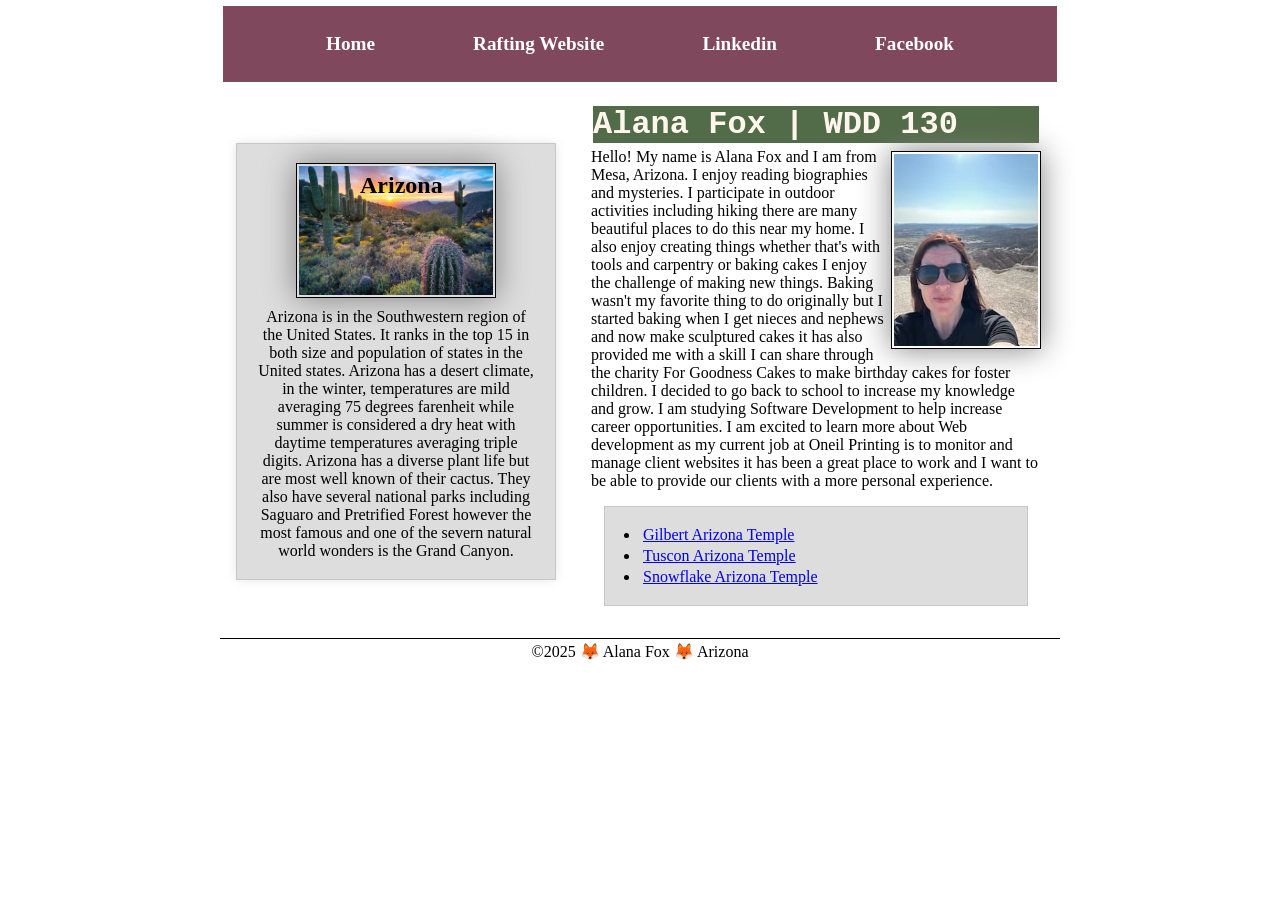
<file: index.html>
<!-- 8 November 2025-->
<!DOCTYPE html>
<html lang="en-US">

<head>
    <meta charset="UTF-8">
    <meta name="viewport" content="width=device-width, initial-scale=1.0">
    <title> Alana Fox | WDD 130 | Personal Homepage</title>
    <meta name="description" content="Alana Fox's BYU-Idaho WDD 130 course home page assignment">
    <meta name="author" content="Alana Fox">
    <link rel="stylesheet" href="styles/styles.css">
</head>

<body>
    <header>
        <nav>
            <a href="#">Home</a>
            <a href="wwr/">Rafting Website</a>
            <a href="https://linkedin.com">Linkedin</a>
            <a href="https://facebook.com">Facebook</a>

        </nav>
    </header>
    <div class="grid">
        <main>

            <h1>Alana Fox | WDD 130</h1>
            <img src="images/profile.jpg" alt="Hello, my name is Alana Fox" width="200">
            <p>Hello! My name is Alana Fox and I am from Mesa, Arizona. I enjoy reading biographies and mysteries. I
                participate in outdoor activities including hiking there are many beautiful places to do this near my
                home.
                I also
                enjoy creating things whether that's with tools and carpentry or baking cakes I enjoy the challenge of
                making new things. Baking wasn't my favorite thing to do originally but I started baking when I get
                nieces
                and nephews and now make sculptured cakes it has also provided me with a skill I can share through the
                charity For Goodness Cakes to make birthday cakes for foster children. I decided to go back to school to
                increase my knowledge and grow. I am
                studying
                Software Development to help increase career opportunities. I am excited to learn more about Web
                development
                as my current job at Oneil Printing is to monitor and manage client websites it has been a great place
                to
                work and I want to be able to provide our clients with a more personal experience.</p>
            <ul class="box indent">
                <li><a href="https://www.churchofjesuschrist.org/temples/details/gilbert-arizona-temple?lang=eng"
                        target="_blank">Gilbert Arizona Temple</a></li>
                <li><a href="https://www.churchofjesuschrist.org/temples/details/tucson-arizona-temple?lang=eng"
                        target="_blank">Tuscon Arizona Temple</a></li>
                <li><a href="https://www.churchofjesuschrist.org/temples/details/snowflake-arizona-temple?lang=eng"
                        target="_blank">Snowflake Arizona Temple</a></li>
            </ul>

        </main>
        <aside class="box">
            <h2>Arizona</h2>
            <img src="images/arizona.jpg" alt="Arizona National Park">
            <p>Arizona is in the Southwestern region of the United States. It ranks in the top 15 in both size and
                population of states in the United states. Arizona has a desert climate, in the winter, temperatures are
                mild
                averaging 75 degrees farenheit while summer is considered a dry heat with daytime temperatures averaging
                triple
                digits.
                Arizona has a diverse plant life but are most well known of their cactus. They also have several
                national
                parks including
                Saguaro and Pretrified Forest however the most famous and one of the severn natural world
                wonders is the Grand Canyon. </p>
        </aside>
    </div>


    <footer>
        <p>&copy;2025 🦊 Alana Fox 🦊 Arizona</p>
    </footer>
</body>

</html>
</file>
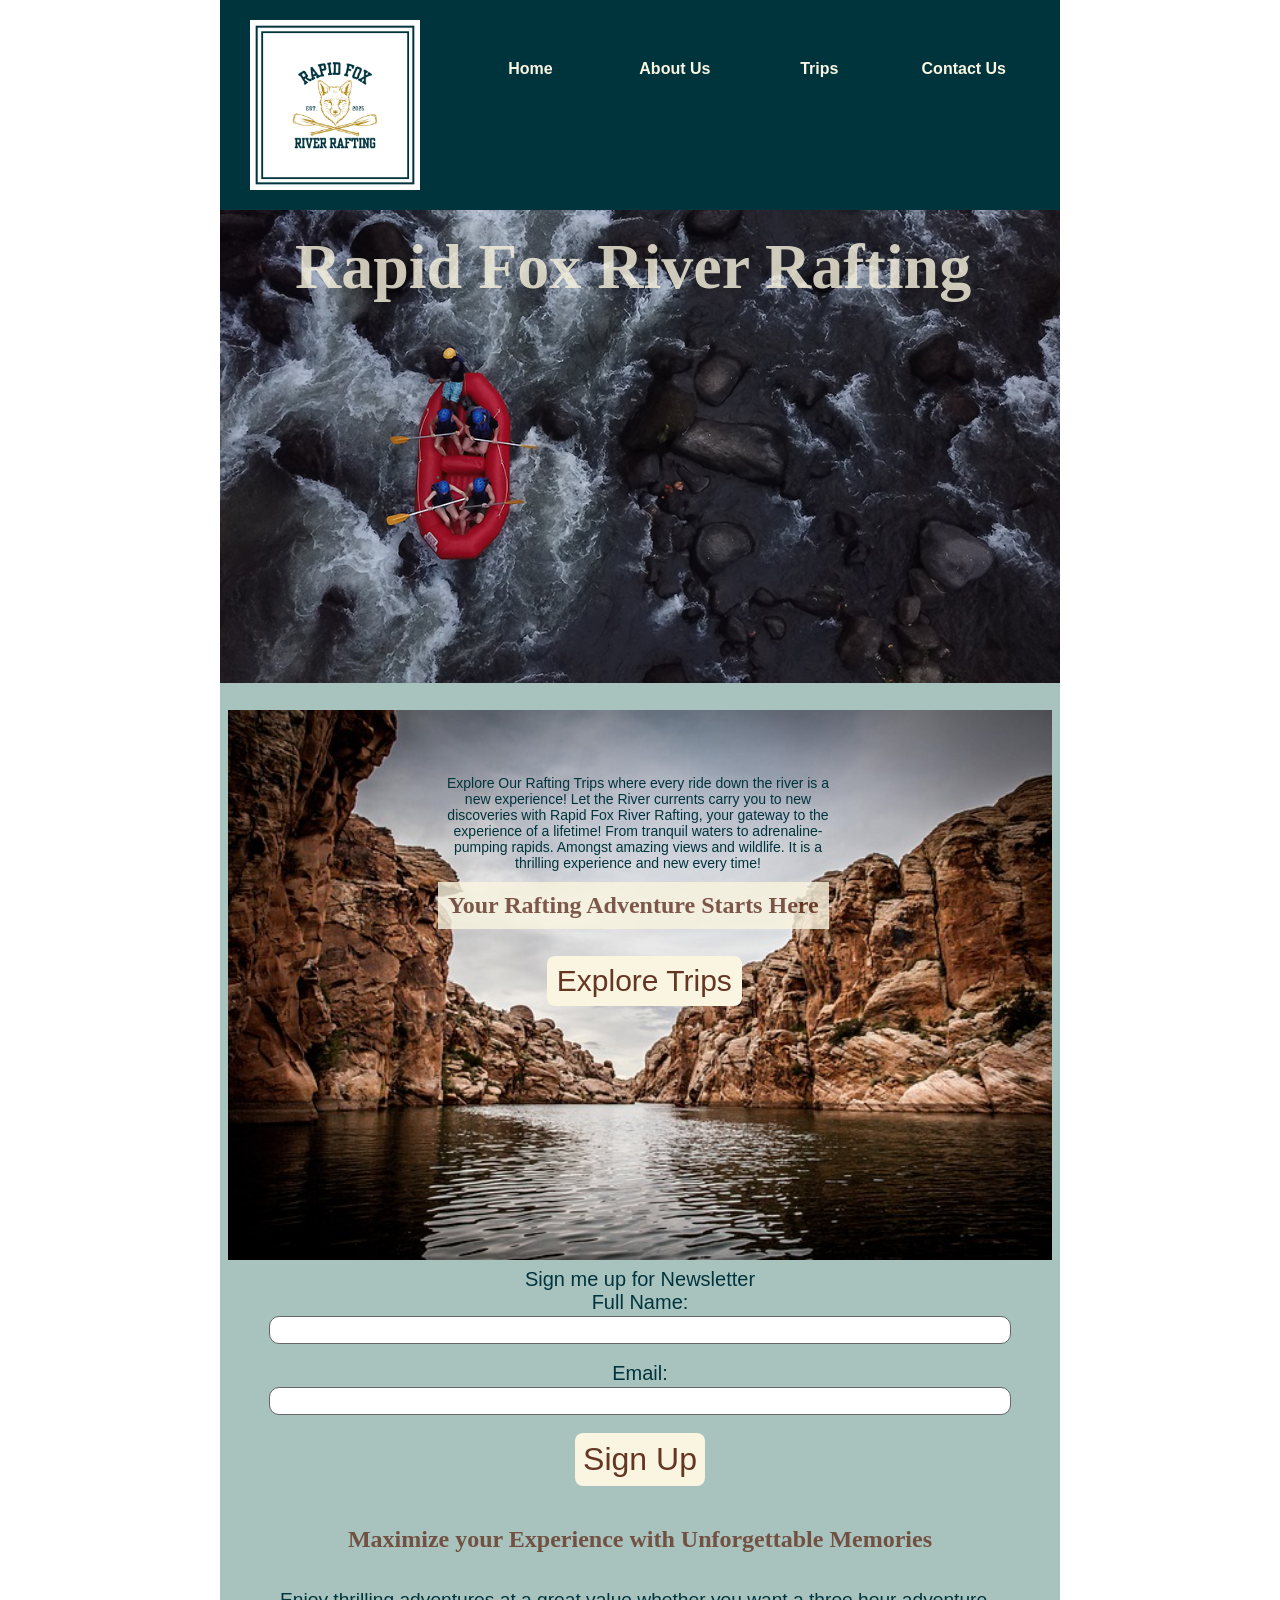
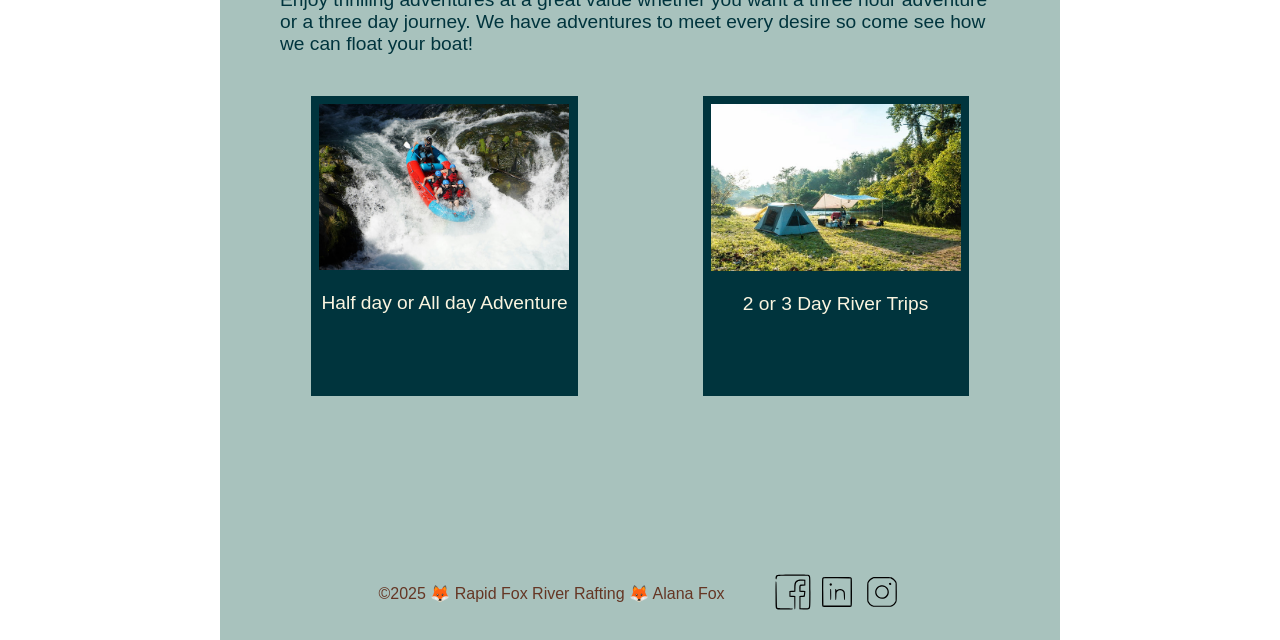
<file: wwr/index.html>
<!DOCTYPE html>
<html lang="en">

<head>
    <meta charset="UTF-8">
    <meta name="viewport" content="width=device-width, initial-scale=1.0">
    <title> Home Page - Rapid Fox River Rafting</title>
    <meta name="description" content="Join the adventure with the Rapid Fox River Rafting.">
    <meta name="author" content="Alana Fox">
    <link rel="stylesheet" href="styles/rafting.css">
</head>

<body>
    <div class="grid">
        <header>

            <img src="images/fox-river-rafting-logo.png" alt="Fox river logo" width="200">
            <nav>
                <ul>
                    <li><a href="index.html">Home</a></li>
                    <li><a href="about.html">About Us</a></li>
                    <li><a href="trips.html">Trips</a></li>
                    <li><a href="contact.html">Contact Us</a></li>
                </ul>

            </nav>
        </header>
    </div>

    <main>

        <div class="index-hero">

            <img src="images/rafting-width-image.jpg" alt="River rafting width image">
            <h1>Rapid Fox River Rafting</h1>

            <section class="index-section-one">
                <img src="images/canyon-river.jpg" alt="Canyon rafting width image">
                <p class="one">Explore Our Rafting Trips where every ride down the river is a new experience! Let the
                    River
                    currents carry you to new discoveries with Rapid Fox River Rafting, your gateway to the experience
                    of a
                    lifetime! From tranquil waters to adrenaline-pumping rapids. Amongst amazing views and wildlife. It
                    is a
                    thrilling experience and new every time! </p>
                <h2 class="title-one">Your Rafting Adventure Starts Here</h2>

                <a href="trips.html" class="button">Explore Trips</a>
                <div class="newsletter-form">
                    <form>
                        <label for="signup">Sign me up for Newsletter</label>
                        <label for="fullname">Full Name:</label>
                        <input type="text" id="fullname" name="fullname" required>

                        <label for="useremail">Email:</label>
                        <input type="email" id="useremail" name="useremail" required>
                        <button type="signup"> Sign Up</button>
                    </form>
                </div>
            </section>



        </div>

        <section class="index-section-two">
            <h2 class="index-title-two">Maximize your Experience with Unforgettable Memories</h2>

            <p> Enjoy thrilling adventures at a great value whether you want a three hour adventure or a three day
                journey. We have adventures to meet every desire so come see how we can float your boat!</p>
            <div class="two-index">
                <figure-index>
                    <img src="images/day-trip.jpg" alt="hour long adventures" width="250">
                    <figcaption-index>Half day or All day Adventure</figcaption-index>
                </figure-index>
                <figure-index>
                    <img src="images/multidaytrip.jpg" alt="multi day camping adventure" width="250">
                    <figcaption-index>2 or 3 Day River Trips</figcaption-index>
                </figure-index>

            </div>

        </section>
    </main>


    <footer class="section-three">
        <p>&copy;2025 🦊 Rapid Fox River Rafting 🦊 Alana Fox</p>
        <nav class="socialmedia">
            <a href="https://facebook.com">
                <img src="images/facebook.svg" alt="Facebook Icon">
            </a>
            <a href="https://linkedin.com">
                <img src="images/linkedin.svg" alt="Linkedin Icon">
            </a>
            <a href="https://instagram.com">
                <img src="images/instagram.svg" alt="Instagram Icon">
            </a>
        </nav>
    </footer>
</body>

</html>
</file>
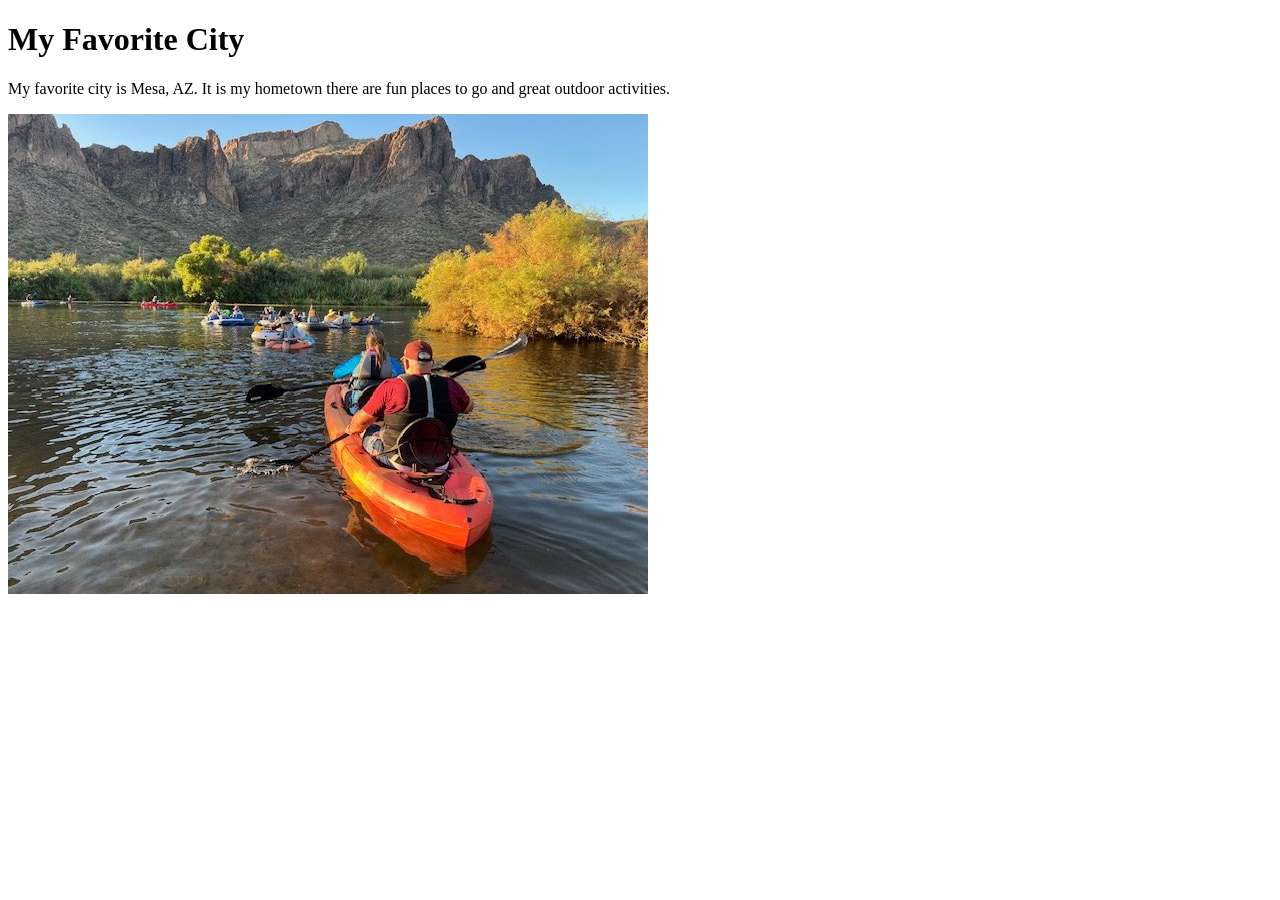
<file: week01/favorite-city.html>
<!DOCTYPE html>
<html lang="en">

<head>
    <meta charset="UTF-8">
    <meta name="viewport" content="width=device-width, initial-scale=1.0">
    <title>My Favorite City - Alana Fox</title>
</head>

<body>
    <h1> My Favorite City</h1>
    <p> My favorite city is Mesa, AZ. It is my hometown there are fun places to go and great outdoor activities.</p>

    <img src="./images/canoeing-2.jpg" alt="Salt River Canoeing">
</body>

</html>
</file>
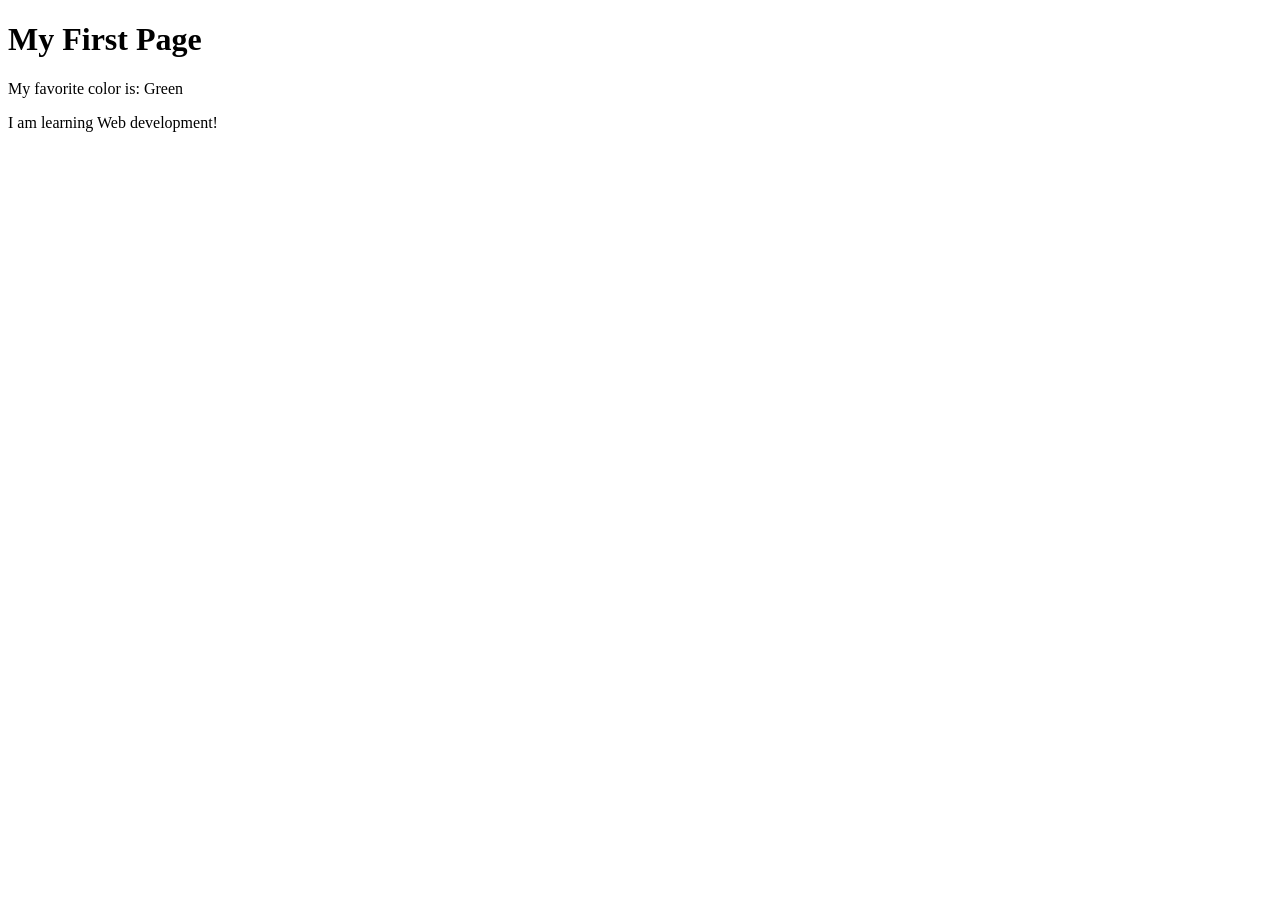
<file: week01/first-page.html>
<!DOCTYPE html>
<html lang="en">

<head>
    <meta charset="UTF-8">
    <meta name="viewport" content="width=device-width, initial-scale=1.0">
    <title>My First Page</title>
</head>

<body>
    <h1>My First Page</h1>
    <p>My favorite color is: Green</p>
    <p>I am learning Web development!</p>
</body>

</html>
</file>
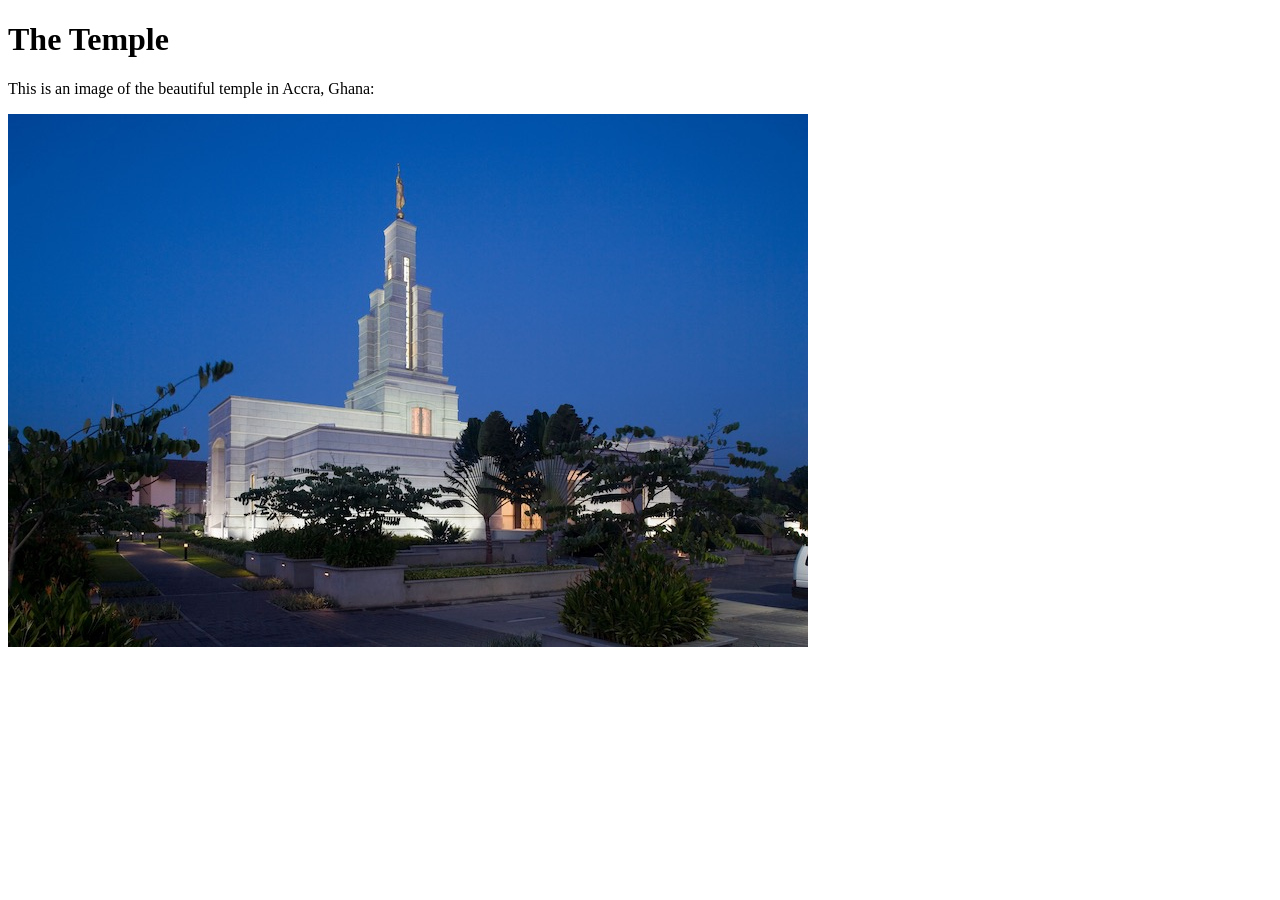
<file: week01/images-solution.html>
<!DOCTYPE html>
<html lang="en">
<head>
    <meta charset="UTF-8">
    <meta name="viewport" content="width=device-width, initial-scale=1.0">
    <title>Temple Image</title>
</head>
<body>
    <h1>The Temple</h1>
    <p>This is an image of the beautiful temple in Accra, Ghana:</p>
    <img src="images/temple-small.jpg" alt="The Accra Ghana Temple">
    
</body>
</html>
</file>
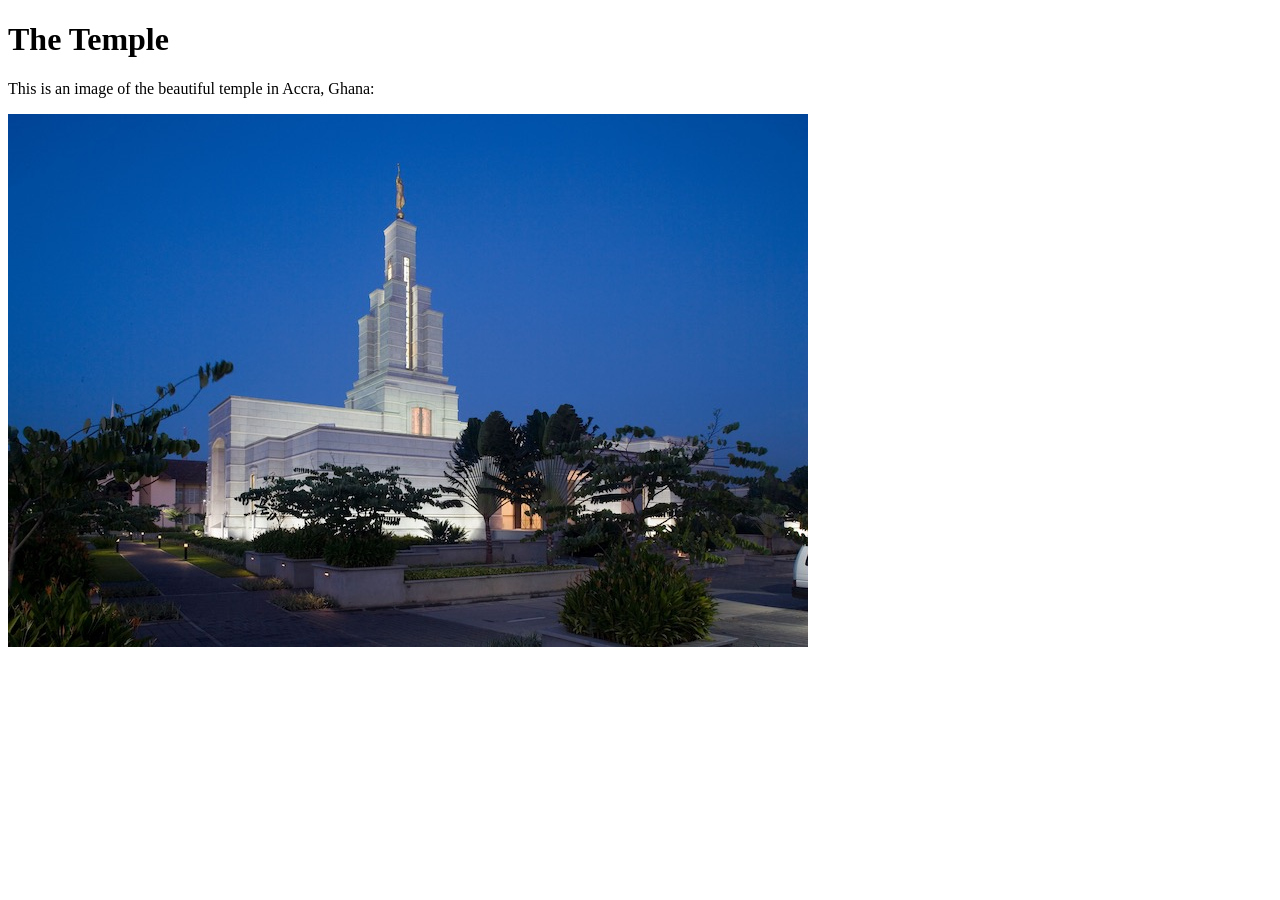
<file: week01/images.html>
<!DOCTYPE html>
<html lang="en">

<head>
    <meta charset="UTF-8">
    <meta name="viewport" content="width=device-width, initial-scale=1.0">
    <title>Temple Image</title>
</head>

<body>
    <h1>The Temple</h1>
    <p>This is an image of the beautiful temple in Accra, Ghana:</p>
    <img src="images/temple-small.jpg" alt="The Accra Ghana Temple">

</body>

</html>
</file>
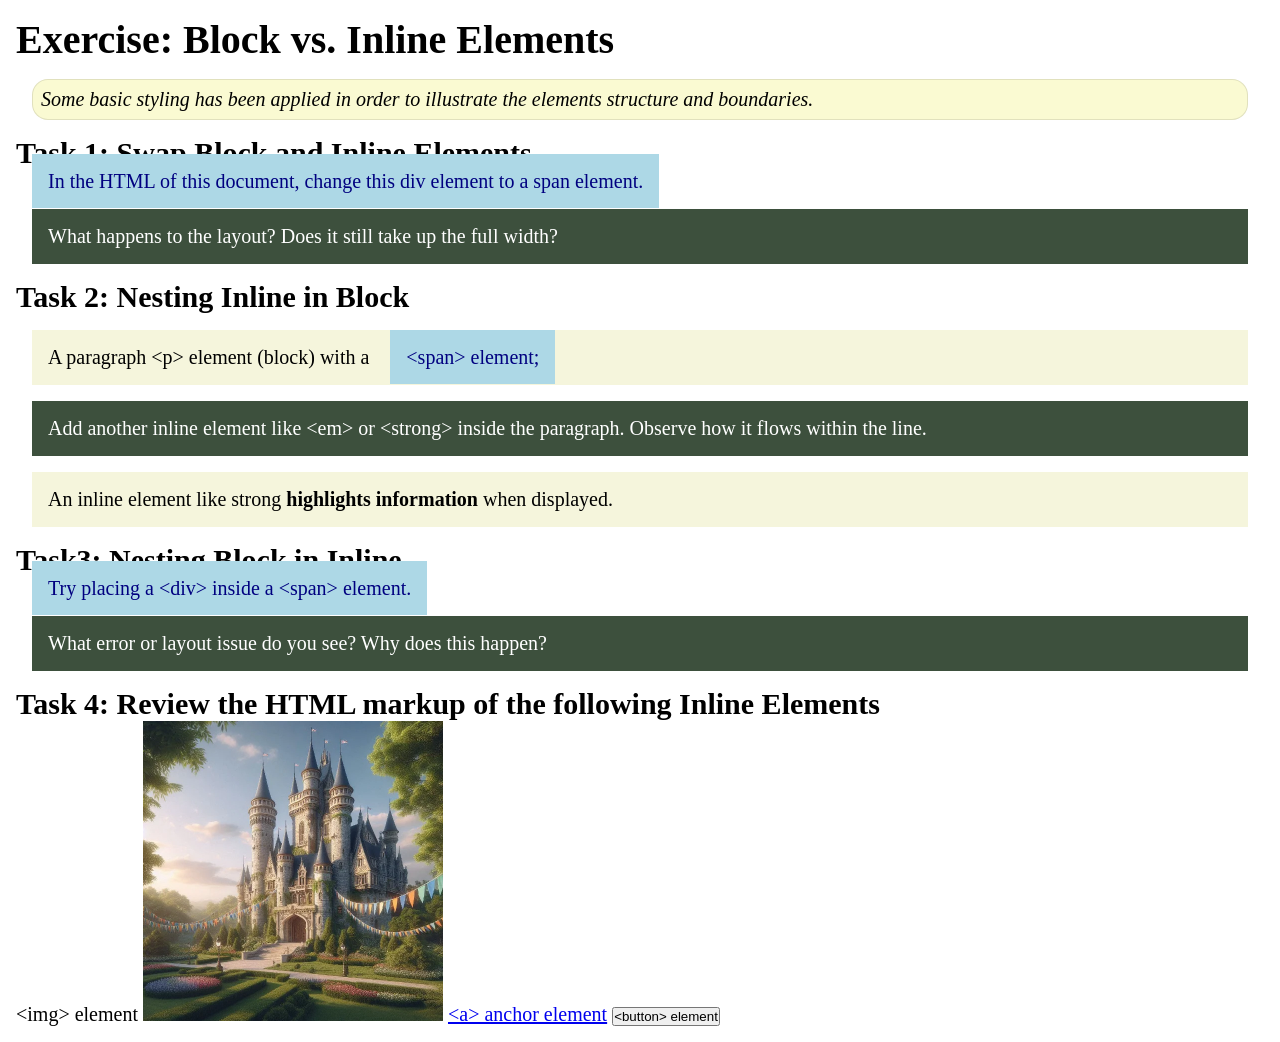
<file: week02/block-vs-inline.html>
<!DOCTYPE html>
<html lang="en">

<head>
    <meta charset="UTF-8">
    <meta name="viewport" content="width=device-width, initial-scale=1.0">
    <title>Exercise: Block vs. Inline Elements</title>
    <link rel="stylesheet" href="styles/block-vs-inline.css">
</head>

<body>
    <main>
        <h1>Exercise: Block vs. Inline Elements</h1>
        <p class="note">Some basic styling has been applied in order to illustrate the elements structure and
            boundaries.</p>

        <h2>Task 1: Swap Block and Inline Elements</h2>
        <span>In the HTML of this document, change this div element to a span element.</span>

        <p class="question">What happens to the layout? Does it still take up the full width?</p>

        <h2>Task 2: Nesting Inline in Block</h2>
        <p>A paragraph &lt;p&gt; element (block) with a <span>&lt;span&gt; element;</span></p>
        <p class="question">Add another inline element like &lt;em&gt; or &lt;strong&gt; inside the paragraph. Observe
            how it flows within the line.</p>
        <p>An inline element like strong <strong>highlights information</strong> when displayed.</p>

        <h2>Task3: Nesting Block in Inline</h2>
        <span>Try placing a &lt;div&gt; inside a &lt;span&gt; element.</span>
        <p class="question">What error or layout issue do you see? Why does this happen?</p>


        <h2>Task 4: Review the HTML markup of the following Inline Elements</h2>
        &lt;img&gt; element
        <img src="images/castle.webp" alt="placeholder image (images are inline)" width="300" height="300">
        <a href="https://churchofjesuschrist.org">&lt;a&gt; anchor element</a>
        <button type="button">&lt;button&gt; element</button>
    </main>
</body>

</html>
</file>
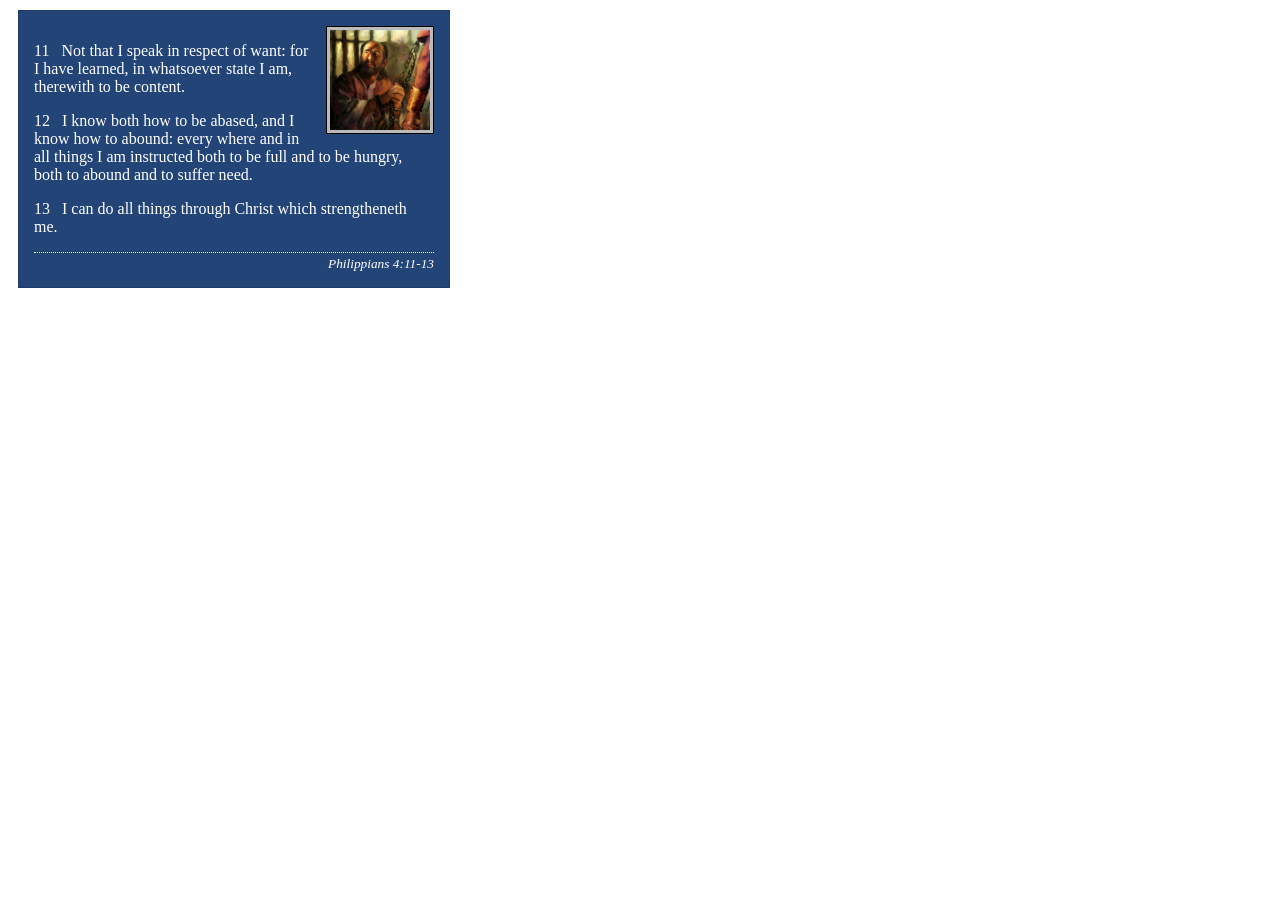
<file: week02/box-model-solution.html>
<!DOCTYPE html>
<html lang="en">
<head>
    <meta charset="UTF-8">
    <meta name="viewport" content="width=device-width, initial-scale=1.0">
    <title>Box Model Activity</title>
    <link rel="stylesheet" href="styles/box-model-solution.css">
</head>
<body>
    <main>
        <div class="callout">
            <img src="images/apostle-paul-imprisoned.webp" alt="Paul the Apostle - Imprisoned in Rome" width="200" height="200">
            <blockquote>
                <p>11 &nbsp; Not that I speak in respect of want: for I have learned, in whatsoever state I am, therewith to be content.</p>
                <p>12 &nbsp; I know both how to be abased, and I know how to abound: every where and in all things I am instructed both to be full and to be hungry, both to abound and to suffer need.</p>
                <p>13 &nbsp; I can do all things through Christ which strengtheneth me.</p>
            </blockquote>
            <cite>Philippians 4:11-13</cite>
        </div>
    </main>
</body>
</html>
</file>
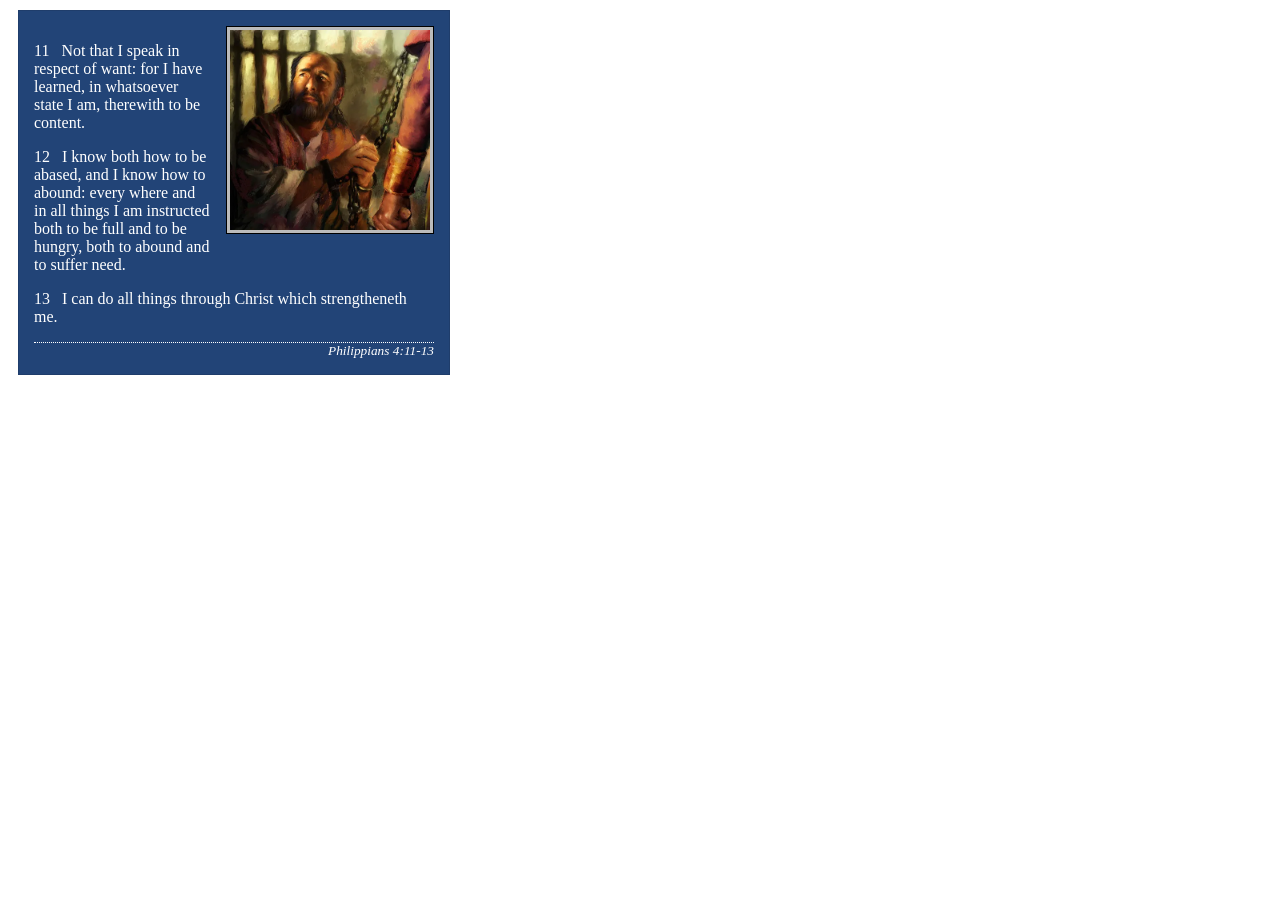
<file: week02/box-model.html>
<!DOCTYPE html>
<html lang="en">

<head>
    <meta charset="UTF-8">
    <meta name="viewport" content="width=device-width, initial-scale=1.0">
    <link rel="stylesheet" href="styles/box-model.css">
    <title>Box Model Activity</title>
</head>

<body>
    <main>
        <div class="callout">
            <img src="images/apostle-paul-imprisoned.webp" alt="Paul the Apostle - Imprisoned in Rome" width="200"
                height="200">
            <blockquote>
                <p>11 &nbsp; Not that I speak in respect of want: for I have learned, in whatsoever state I am,
                    therewith to be content.</p>
                <p>12 &nbsp; I know both how to be abased, and I know how to abound: every where and in all things I am
                    instructed both to be full and to be hungry, both to abound and to suffer need.</p>
                <p>13 &nbsp; I can do all things through Christ which strengtheneth me.</p>
            </blockquote>
            <cite>Philippians 4:11-13</cite>
        </div>
    </main>
</body>

</html>
</file>
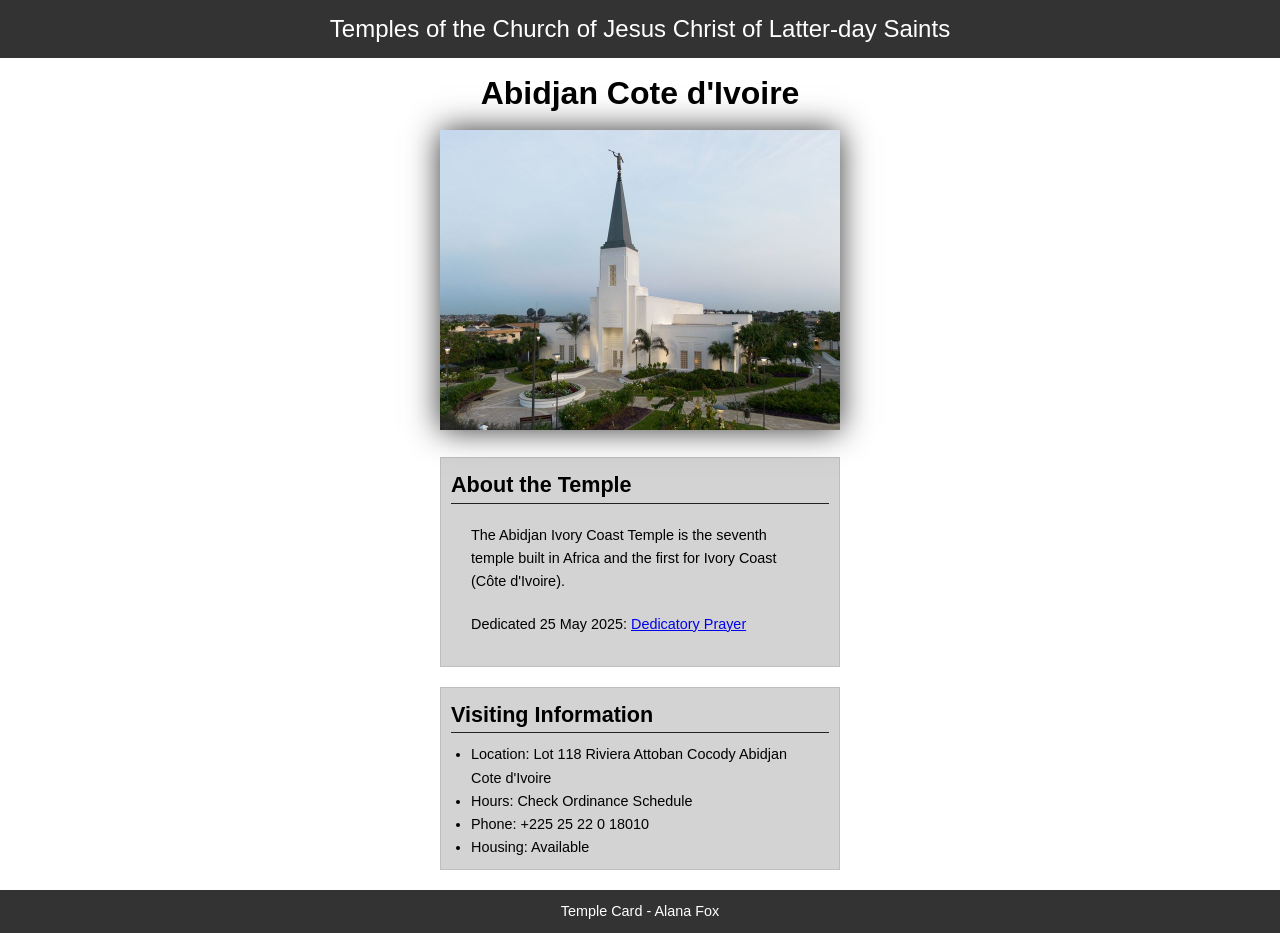
<file: week02/temple.html>
<!DOCTYPE html>
<html lang="en">

<head>
    <meta charset="UTF-8">
    <meta name="viewport" content="width=device-width, initial-scale=1.0">
    <title>Temple Card - Abidjan Cote d'Ivoire</title>
    <link rel="stylesheet" href="styles/temple.css">
</head>

<body>
    <header>
        <p>Temples of the Church of Jesus Christ of Latter-day Saints</p>
    </header>
    <main>
        <h1>Abidjan Cote d'Ivoire</h1>
        <picture>
            <img src="images/abidjan-ivory-coast.jpeg" alt="Abidjan Cote d'Ivoire Temple">
        </picture>
        <section>
            <h2>About the Temple</h2>
            <p>The Abidjan Ivory Coast Temple is the seventh temple built in Africa and the first for Ivory Coast (Côte
                d'Ivoire).</p>
            <p>Dedicated 25 May 2025: <a
                    href="https://www.churchofjesuschrist.org/temples/dedicatory-prayer/abidjan-ivory-coast-temple/2025-05-25?lang=eng"
                    target="_blank" rel="noopener noreferrer">Dedicatory Prayer</a></p>
        </section>
        <section>
            <h2>Visiting Information</h2>
            <ul>
                <li>Location: Lot 118 Riviera Attoban Cocody Abidjan Cote d'Ivoire</li>
                <li>Hours: Check Ordinance Schedule</li>
                <li>Phone: +225 25 22 0 18010</li>
                <li>Housing: Available</li>
            </ul>
        </section>
    </main>
    <footer>
        <p>Temple Card - Alana Fox</p>
    </footer>
</body>

</html>
</file>
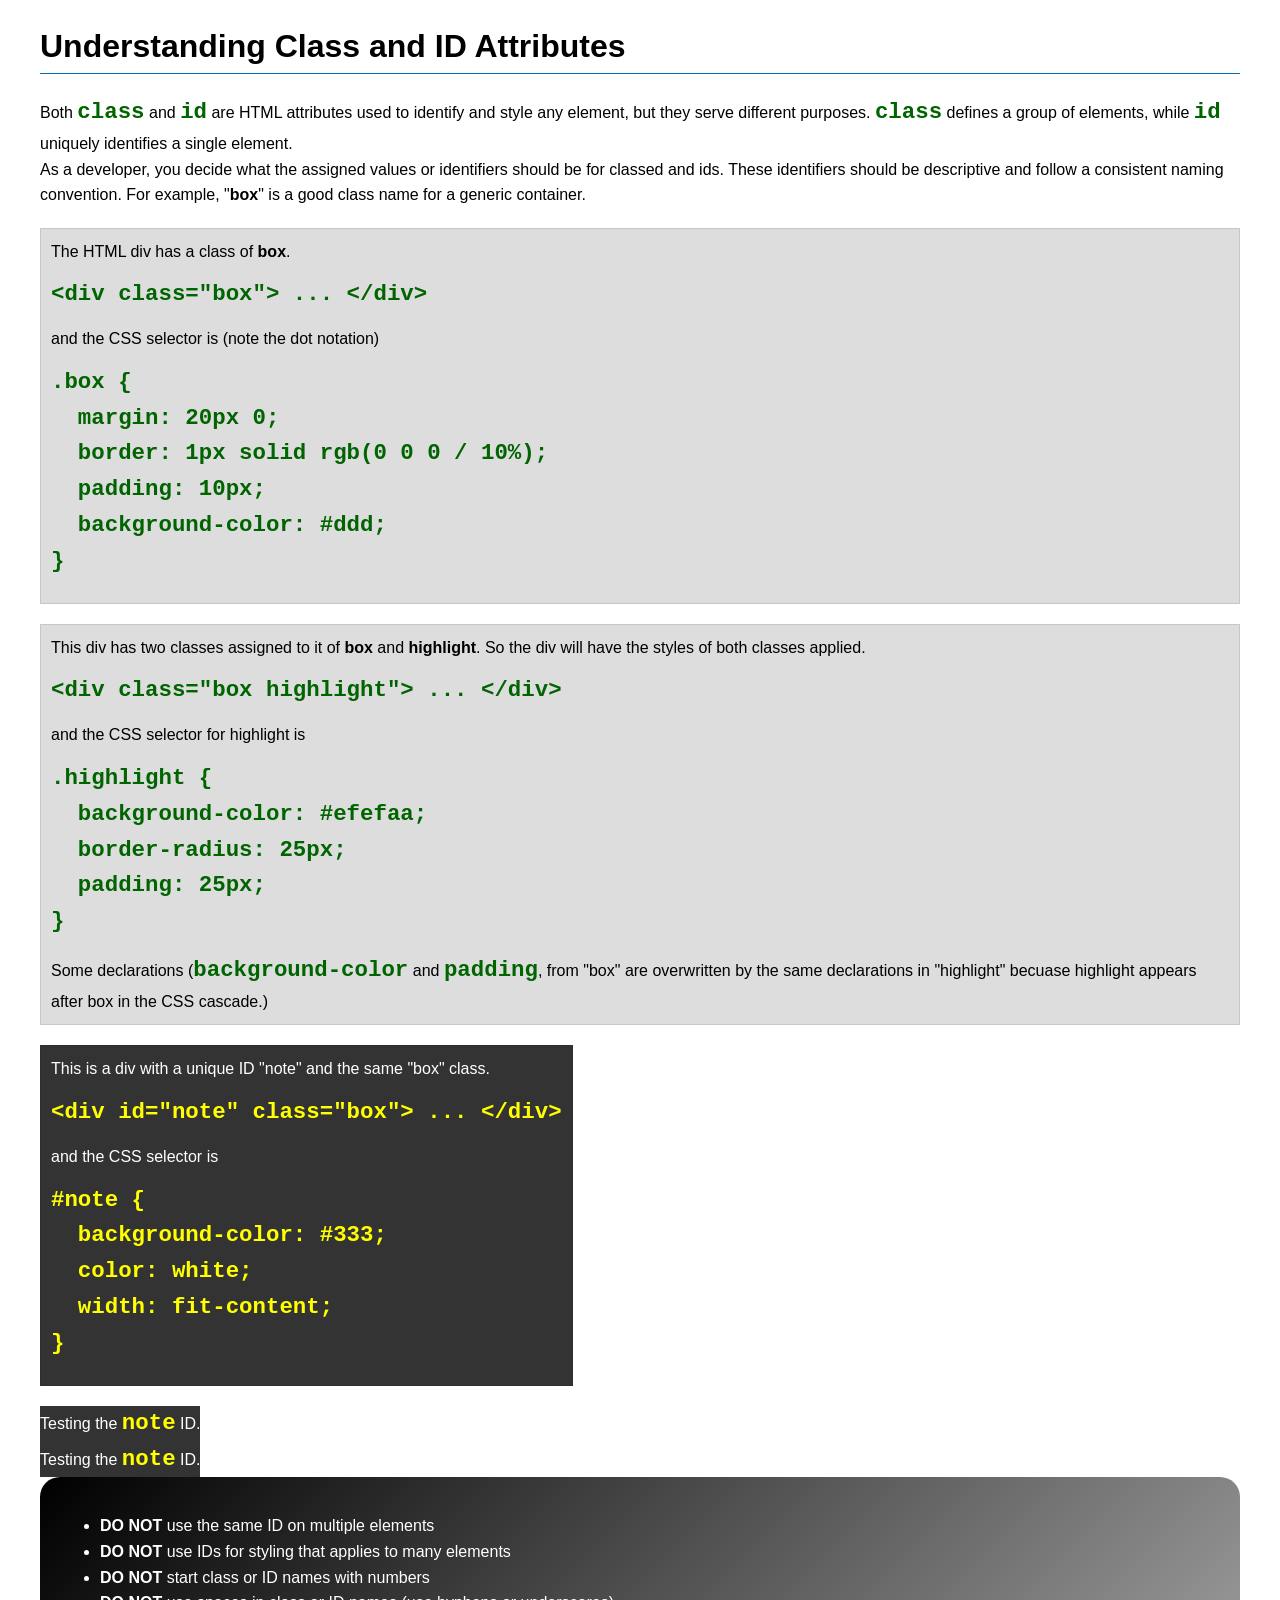
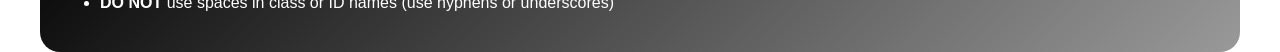
<file: week03/class-and-id.html>
<!DOCTYPE html>
<html lang="en">

<head>
    <meta charset="UTF-8">
    <meta name="viewport" content="width=device-width, initial-scale=1.0">
    <title>Class vs ID Attributes</title>
    <link rel="stylesheet" href="styles/class-and-id.css">
</head>

<body>
    <h1>Understanding Class and ID Attributes</h1>
    <p>Both <code>class</code> and <code>id</code> are HTML attributes used to identify and style any element, but they
        serve different purposes. <code>class</code> defines a group of elements, while <code>id</code> uniquely
        identifies a single element.</p>
    <p>As a developer, you decide what the assigned values or identifiers should be for classed and ids. These
        identifiers should be
        descriptive and follow a consistent naming convention. For example, "<strong>box</strong>" is a good class name
        for a generic container.</p>
    <div class="box">
        <p>The HTML div has a class of <strong>box</strong>.</p>
        <pre><code class="html">&lt;div class="box"&gt; ... &lt;/div&gt;</code></pre>
        and the CSS selector is (note the dot notation)
        <pre><code class="css">.box {
  margin: 20px 0;
  border: 1px solid rgb(0 0 0 / 10%);
  padding: 10px;
  background-color: #ddd; 
}</code></pre>
    </div>

    <div class="box">
        <p>This div has two classes assigned to it of <strong>box</strong> and <strong>highlight</strong>. So the div
            will have the styles of both classes applied.</p>
        <pre><code class="html">&lt;div class="box highlight"&gt; ... &lt;/div&gt;</code></pre>
        and the CSS selector for highlight is
        <pre><code class="css">.highlight {
  background-color: #efefaa;
  border-radius: 25px;
  padding: 25px;
}</code></pre>
        <p>Some declarations (<code>background-color</code> and <code>padding</code>, from "box" are overwritten by the
            same declarations in "highlight" becuase highlight appears after box in the CSS cascade.)</p>
    </div>

    <div id="note" class="box">
        <p>This is a div with a unique ID "note" and the same "box" class.</p>
        <pre><code class="html">&lt;div id="note" class="box"&gt; ... &lt;/div&gt;</code></pre>
        and the CSS selector is
        <pre><code class="css">#note {
  background-color: #333;
  color: white;
  width: fit-content;
}</code></pre>
    </div>

    <div id="note">
        <p>Testing the <code>note</code> ID.</p>
    </div>
    <div id="note">
        <p> Testing the <code>note</code> ID.</p>
    </div>

    <section id="best-practice">
        <ul>
            <li><strong>DO NOT</strong> use the same ID on multiple elements</li>
            <li><strong>DO NOT</strong> use IDs for styling that applies to many elements</li>
            <li><strong>DO NOT</strong> start class or ID names with numbers</li>
            <li><strong>DO NOT</strong> use spaces in class or ID names (use hyphens or underscores)</li>
        </ul>
    </section>




</body>

</html>
</file>
<file: styles/styles.css>
/* 8 November 2005 */
*{
    margin: 3px;
    padding: 0;
    box-sizing: border-box;
}
:root {
    --heading-background-color: #526b48;
    --heading-text-color: #fef6ec;
    --heading-font: 'Courier New', 'Monaco', 'PT Mono';
    --padding: 1rem;
    --border: 1px solid rgb(0 0 0 / 0.1);
}
h1 {
    margin: 5px;

}
nav {
    background-color: #7f485c; 
    padding: 1rem;
    display: flex;
    justify-content: space-evenly;
    align-items: center;

    }
nav a {
    color: white; 
    display: block; 
    padding: 0.5rem;
    text-decoration: none;
    font-size: 1.2rem;
    font-weight: 700;

}
h1 {
   
    background-color: var(--heading-background-color);
    color: var(--heading-text-color);
    font-family: var(--heading-font);
    padding: var(--pading);
}

img {width: 150px; height: auto; border: 1px solid black; padding: 2px; box-shadow: 0 0 30px gray;}
p {
    padding: 0;
}
.grid{
    display: grid;
    align-items: center;
}
main {
    grid-column: 2/3;
    margin: 1rem;
    /*max-width: 640px; */
}
aside {
    width: 20rem;
    margin: 10px auto;
    border: 1px solid rgb(0 0 0 / 0.2);
    padding: 1rem;
    background-color: #eee;
    color: #333;
    text-align: center;
    padding: var(--padding);
    box-shadow: 0 0 10px rgb(0 0 0 / 0.1);
    position: relative;
    grid-column: 1/2;
    grid-row: 1/2;
}
aside img {
    width: 200px;
    height: auto;
}
aside h2 {
    position: absolute;
    top: 25px;
    left: 120px;
}
main img {
    width: 150px;
    height: auto;
    border: 1px solid black;
    padding: 2px;
    box-shadow: 0 0 30px gray;
    float: right
}

footer {
    margin-top: 15px;
    border-top: 1px solid #000;
    text-align: center;
}

/* Class Selector */
.box {
    margin: 1rem;
    border: 1px solid rgba(0,0,0,.1);
    padding: 1rem;
    background-color: #ddd;
    color: #000;
}
.indent {
    padding-left: 2rem;
}
header, .grid, footer {
    max-width: 840px;
    margin: 0 auto;
}
</file>
<file: wwr/styles/rafting.css>
* {
    margin: 0;
    padding: 0;
    box-sizing: border-box;
}
:root {
    --primary-color: #00343d; /*midnight teal */
    --secondary-color: #faf5e0; /*creamy rellow */
    --accent1-color: #a8c2bd; /*cascade */
    --accent2-color: #653624; /*soft cider */
    --heading-font: "Times New Roman", "Georgia", serif;
    --body--font: "Arial", "Helvetica", sans-serif;
}
main {
    display: grid;
    grid-template-rows: 2fr 1fr;
    background-color: var(--accent1-color);
    color: var(--primary-color);

}

body {
    font-family: var(--body--font);
    color: var(--primary-color);

}
header, main, footer {
    width: 840px;
    margin: 0 auto;
}
nav ul {
    display: grid;
    grid-template-columns: repeat(4, 1fr);
    grid-template-rows: 50px;
    justify-items: center;
    list-style-type: none;
    align-items: center;
    text-align: center;
    font-weight: 700;
    font-size: medium;

}
nav:hover{
    color: var(--accent2-color);
}

nav ul li a {
    color: var(--secondary-color);
    text-decoration: none;
    padding: 30px;
    grid-template-columns: auto;
}

header {
    background-color: var(--primary-color);
    color: var(--accent1-color);
    display: flex; 
    padding: 20px 0;
    text-decoration: none;
    justify-content: space-between;
}
header img {
    padding-left: 30px;

}


h1, h2{
    font-family: var(--heading-font);
    color: var(--secondary-color);
    text-align: center;
    opacity: 0.8;


}


nav, p, section, article {
    margin: 16px;
    padding: 8px;

 
}
article {
    display: flex;
    position: absolute;
    top: 450px;
    padding: 10px;
    margin: 30px;
    background-color: var(--accent2-color);
    color: var(--secondary-color);
    opacity: 0.8;
}
article img {
    position: relative;
    float: left;
    right: 0px;
    padding-left: 25px;
}
article p{
    padding-top: 15px;
    font-family: var(--body--font);
    font-size: large;
    position: relative;
    height: 100px;
    margin: 10px;
    padding-right: 200px;
    color: var(--secondary-color);
}

.socialmedia a {
    text-decoration: none;
    position: relative;
}

.hero {
    position: relative;
}
.hero img {
    display: block;
    width: 100%;
    height: auto;
    position: absolute;
}
.hero article {
    position: absolute;
}
.hero h1 {
    position: absolute;
    top: 20px;
    padding-left: 75px;
    width:auto;
    text-align: center;
    font-size: 4rem;
    font-weight: 700;

}

.hero article img {
    float: right;
    width: 150px;
    position: absolute;
    border: 1px var(--secondary-color); 
    padding: 2px;

}


.section-one{
    display: flex;
    flex-direction: row;
    justify-content: space-around;
    align-items: flex-start;
    background-color: var(--accent1-color);
    gap: 20px;
}
.title-one {

    position: absolute;
    grid-column: 2;
    color: var(--accent2-color);

}
.one img {

    grid-column: 2;
}
.one p {
    grid-template-columns: 1fr 1fr 1fr;    
    grid-column: 1;
    color: var(--accent1-color);
}
.one {
    display: grid;
    height: auto;
    padding: 1rem;
    padding-top: 2rem;
    grid-template-rows: 50px;
}
.section-two {
    display: flex;
    flex-direction: row;
    justify-content: space-around;


}
.title-two {
    align-self: flex-start;
    position: absolute;
    color: var(--accent2-color);
    padding: 10px;

}
.two {
    padding: 40px;
    display: flex;
    width: 100px;
    height: 200px;
    margin: 0 auto;
    justify-content: center;
}
figure {
    padding-top: 10px;
    border: thin var(--secondary-color);
    display: flex;
    flex-flow: column;
    max-width: 175px;
    height: 170px;
    padding: 5px;
    margin: auto;
    background-color: var(--accent2-color);
    font-size: large;


}
figure img {
    max-width: 140px;
    height: 110px;

}
figcaption {
    background-color: var(--accent2-color);
    color: var(--accent1-color);
    font-size: smaller;
    padding: 5px;
    text-align: center;

}
.section-three {
    display: flex;
    justify-content: center;
    align-items: center;
    margin-top: auto;
    background-color: var(--accent1-color);
    color: var(--accent2-color);
}
.socialmedia nav:hover {
    color: var(--accent2-color)
}


footer img {
    position: relative;
    width: 40px;

}
.contact-hero {
    position: relative;
    grid-template-rows: 1fr 1fr;
}

.contact-hero h1 {
    position: absolute;
    top: 20px;
    padding-left: 175px;
    width:auto;
    text-align: center;
    font-size: 3rem;
    font-weight: 700;
    color: var(--accent2-color);

}
.contact-hero p {
    color: var(--accent2-color);
    padding-left: 350px;
    font-size: larger;
    position: relative;
}
.address {
    margin-top: 75px;
}
.form-columns {
    margin: 0 auto;
    border-radius: 0.5rem;
    display: grid;
    grid-template-columns: 1fr 1fr;
    gap: 10px;
    color: var(--primary-color);
}
label {
    font-size: 20px;
    position: relative;
    top: 8px;
}
input, textarea {
    width: 90%;
    border: 1px solid #666666;
    padding: 4px 0px;
    font-size: medium;
    margin: 10px 0px;
    border-radius: 10px;
    text-indent: 8px;
}
button {
    margin: .5rem;
    background-color: var(--secondary-color);
    color: var(--accent2-color);
    border: none;
    border-radius: .5rem;
    padding: .5rem;
    font-size: 2rem;
}

button:hover {
    background-color: var(--accent2-color);
}
.form-item-column-1 {
    width: 20px;
    padding: 30px;
}
.form {
    padding-right: 30px;
}
a.button {
    padding: 8px 10px;
    border: 9px;
    border-radius: 8px;
    color: var(--accent2-color);
    background-color: var(--secondary-color);
    text-decoration: none;
    position: absolute;
    top: 50%;
    margin: 200px;
    font-size: 30px;
    display: flex;
    margin: 100px;
    left: 27%;

}
.index-section-one {
    box-sizing: border-box;
    display: block;
    color: var(--primary-color);
    text-shadow: none;
    text-align: center;
    font: var(--body--font);
    position: relative;
    padding-top: 500px;
    margin: 0;

}
.index-section-one p {
    color: var(--primary-color);
    position: absolute;
    top: 40%;
    width: 50%;
    font-size: 14px;
    text-shadow: 5px var(--primary-color);
    margin-left: 200px;
}
.index-section-one h2 {
    position: absolute;
    top: 52%;
    margin-left: 210px;
    background-color: var(--secondary-color);
    padding: 10px;
} 
.index-hero {
    position: relative;
}
.index-hero img {
    display: block;
    width: 100%;
    height: auto;
    position: absolute;
}
.index-hero article {
    position: absolute;
}
.index-hero h1 {
    position: absolute;
    top: 20px;
    padding-left: 75px;
    width:auto;
    text-align: center;
    font-size: 4rem;
    font-weight: 700;

}

.index-hero article img {
    float: right;
    width: 150px;
    position: absolute;
    border: 1px var(--secondary-color); 
    padding: 2px;

}

table {
    border-collapse: collapse;
    border: 2px solid var(--accent2-color);
    font-family: serif;
    font-size: 1.2rem;
    letter-spacing: 1px;
}

th,
td {
    border: 1px solid var(--accent2-color);
    padding: 8px 12px;
    text-align: center;
}

thead th,
tfoot tr {
    background-color: var(--primary-color);
    color: var(--secondary-color);
    font-weight: 900;
}
.trips-section-three h3 {
    font-size: xx-large;
    color: var(--primary-color);
    text-align: center;
    font-family: serif;
}


.detail-trip-two {
    font-size: larger;
    display: grid;
    grid-template-columns: 1fr 1fr 1fr;
    gap: 10px;
    color: var(--secondary-color);
    text-align: center;
 
}

detail-trip {

    display: flex;
    flex-flow: column;
    background-color: var(--primary-color);
    width: 250px;

}
detailcaption, detail {
    width: 200px;
    margin: 25px;
}

.trips-section-two h2 {
    font-family: var(--heading-font);
    color: var(--accent2-color);

}


.trips-section-one article p{

    font-family: var(--body--font);
    font-size: larger;
    padding: 50px;
    justify-content: center;
}
.trips-section-one article {
    padding-bottom: 250px;
    display: flex;
    justify-content: center;
}
.trips-section-one button {
    display: flex;
    justify-content: center;
}
.trips-button  {
    padding: 145px 325px;
}
figure-index {
    padding-top: 10px;
    border: thin var(--secondary-color);
    display: flex;
    flex-flow: column;
    max-width: 350px;
    height: 300px;
    padding: 8px;
    margin: auto;
    background-color: var(--primary-color);
    gap: 20px;


}
figure img {
    max-width: 140px;
    height: 110px;

}
figcaption-index {
    background-color: var(--primary-color);
    color: var(--secondary-color);
    font-size: larger;
    padding: 2px;
    text-align: center;

}
.two-index {
    padding: 5px;
    display: flex;
    margin: 0 auto;
    justify-content: center;
}
.index-section-two p {
    font-size: larger;
    padding: 20px;
}

.index-section-two h2 {
    font-family: var(--heading-font);
    color: var(--accent2-color);
    text-align: center;

}
.index-section-one img {
    width: 100%;
    position: relative;
}
.newsletter-form label {
    display: block;
}
</file>
<file: week02/styles/block-vs-inline.css>
* {
    margin: 0;
    padding: 0;
}

body {
    font-size: 20px;
    margin: 1rem;
}

p,
span {
    background-color: beige;
    margin: 1rem;
    padding: 1rem;
}

span {
    color: navy;
    background-color: lightblue;
}

code {
    margin: 0;
    padding: 0;
    color: green;
    font-size: 1.2rem;
}

.note {
    font-style: italic;
    background-color: lightgoldenrodyellow;
    border-radius: 1rem;
    border: 1px solid rgb(0 0 0 / 10%);
    margin: 1rem;
    padding: .5rem;
}

.question {
    background-color: #3d503d;
    color: #fff;
}
</file>
<file: week02/styles/box-model-solution.css>
.callout {
    max-width: 400px;
    margin: 10px;
    border: 1px solid rgba(0, 0, 0, .1);
    padding: 15px;
    background-color: #247;
    color: #fff;
}

.callout img {
    float: right;
    margin: 0 0 10px 15px;
    border: 1px solid #000;
    padding: 3px;
    background-color: #bbb;
    width: 100px;
    height: auto;

}

blockquote {
    margin: 0;
}

cite {
    display: block;
    border-top: 1px dotted #fff;
    padding-top: 3px;
    text-align: right;
    font-size: smaller;
}
</file>
<file: week02/styles/box-model.css>
.callout {
	max-width: 400px;
    margin: 10px;
    border: 1px solid rgb(0 0 0 / 0.1);
    padding: 15px;
    background-color: #247;
    color: #fff;
}

.callout img {
	float: right;
    margin: 0 0 10px 15px;
    border: 1px solid #000;
    padding: 3px;
    background-color: #bbb;
    width: 15 0px;
    height: auto;
}

blockquote {
    margin: 0;
	
}

cite {
    display: block;
    border-top: 1px dotted #fff;
    text-align: right;
    font-size: smaller;

	
}
</file>
<file: week02/styles/temple.css>
*{
    margin: 0;
    padding: 0;
    box-sizing: border-box;
}

body {
    font-family: Arial, sans-serif;
    line-height: 1.6;
}


header, footer {
    background-color: #333;
    color: #fff;
    padding: 10px;
    text-align: center;
    font-size: 1.5rem;
}

main {
    width: 400px;
    margin: 0 auto;
}

h1 {
    margin: 10px;
    text-align: center;
}

h2{
    border-bottom: 1px solid #222;
}

img {
    width: 100%;
    height: auto;
    box-shadow: 0 0 30px #333;
}

section{
    margin: 20px 0;
    border: 1px solid rgb(0 0 0 /10%);
    padding: 10px;
    background-color: lightgrey;
    font-size: .9rem;
}

section p{
    margin: 20px;
}

ul{
    margin: 10px 20px 0;
}

footer{
    font-size: .9rem;
}
</file>
<file: week03/styles/class-and-id.css>
body {
    font-family: Arial, sans-serif;
    line-height: 1.6;
    margin: 0;
    padding: 0 40px;
}

h1 {
    border-bottom: 1px solid rgb(0 110 182);
    padding-bottom: 0;
}



p {
    margin: 0;
}

code {
    color: darkgreen;
    font-weight: 700;
    font-size: 1.4rem;
}

/* Class examples - can be reused */

.box {
    margin: 20px 0;
    border: 1px solid rgb(0 0 0 / 10%);
    padding: 10px;
    background-color: #ddd; /* this is shorthand for #dddddd */
}

.highlight {
    background-color: #efefaa;
    border-radius: 25px;
    padding: 25px;
}

/* ID examples - should be unique */

#note {
    background-color: #333;
    color: white;
    width: fit-content;
}

#note code {
    color: yellow;
}

#best-practice {
    background: linear-gradient(135deg, #000 0%, #999 100%);
    color: white;
    border-radius: 20px;
    padding: 20px
}
</file>
